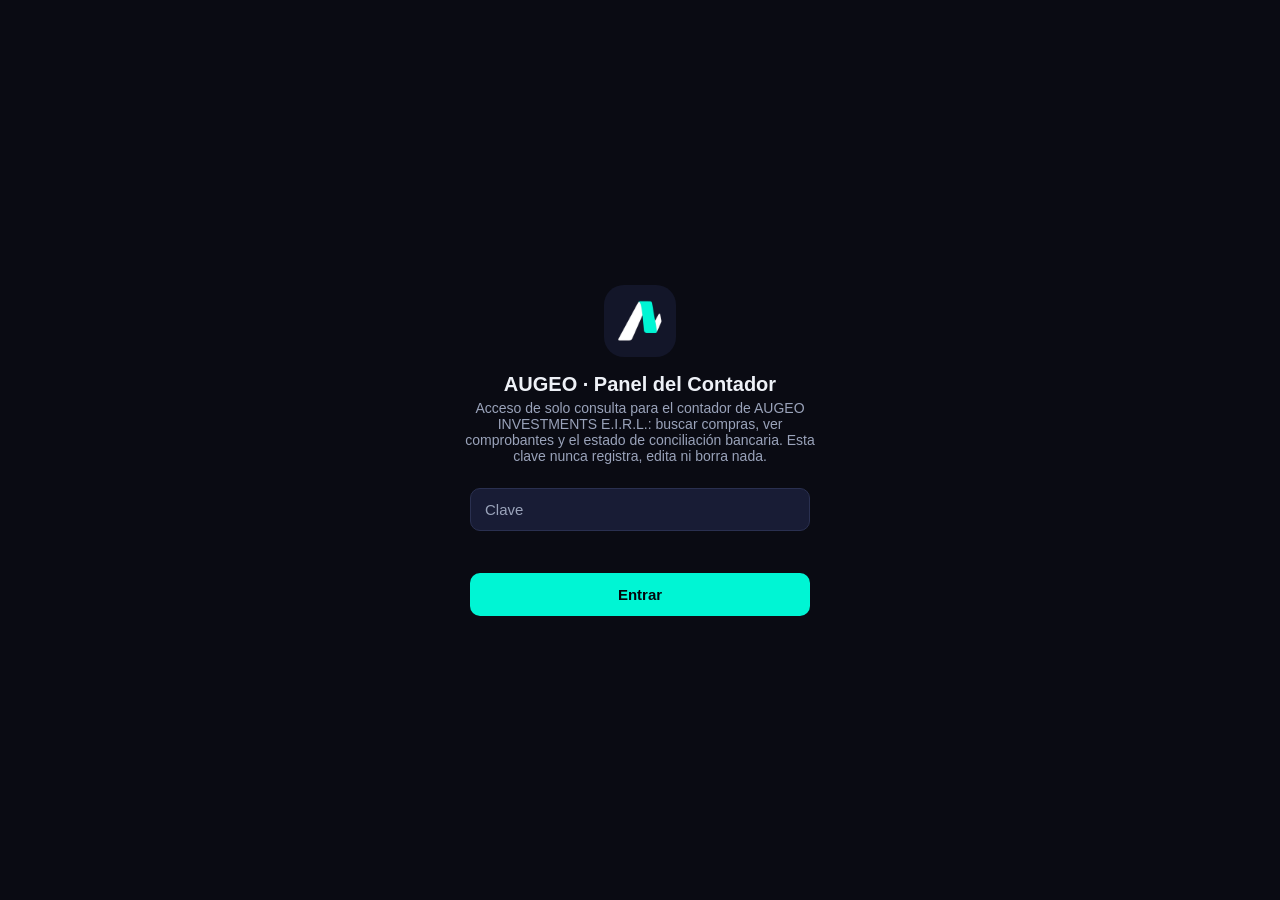
<file: contador.html>
<!doctype html>
<html lang="es">
<head>
<meta charset="utf-8">
<meta name="viewport" content="width=device-width, initial-scale=1, viewport-fit=cover">
<title>Consulta Contador - AUGEO</title>
<meta name="theme-color" content="#131629">
<link rel="icon" href="icons/favicon.png">
<link rel="apple-touch-icon" href="icons/icon-192.png">
<link rel="stylesheet" href="contador.css?v=3">
</head>
<body class="pagina-contador">

<section id="pantalla-clave">
  <img class="logo" src="icons/icon-192.png" alt="">
  <h1>AUGEO · Panel del Contador</h1>
  <p>Acceso de solo consulta para el contador de AUGEO INVESTMENTS E.I.R.L.: buscar compras, ver comprobantes
     y el estado de conciliación bancaria. Esta clave nunca registra, edita ni borra nada.</p>
  <form id="form-clave">
    <input class="campo" type="password" id="input-clave" placeholder="Clave" autocomplete="off" required>
    <div class="error-texto" id="error-clave"></div>
    <button class="boton-primario" type="submit" id="boton-entrar">Entrar</button>
  </form>
</section>

<div id="app" class="oculto">
  <header class="app-bar">
    <div class="marca">
      <img class="isotipo" src="icons/icon-192.png" alt="">
      <div>
        <h1>AUGEO · Panel del Contador</h1>
        <p>Buscar un gasto, ver su sustento y el estado de conciliación por mes.</p>
      </div>
    </div>
    <div class="app-bar-acciones">
      <button id="boton-salir">Cerrar sesión</button>
    </div>
  </header>

  <main>
    <div class="tabs-panel" id="panel-tabs">
      <button type="button" class="tab-panel-btn activo" data-vista="compras">Compras</button>
      <button type="button" class="tab-panel-btn" data-vista="movimientos">Movimientos (EECC)</button>
    </div>

    <div class="kpis-panel">
      <div class="kpi-panel">
        <div class="kpi-panel-etiqueta">Gasto del mes</div>
        <div class="kpi-panel-valor" id="panel-kpi-gasto">—</div>
      </div>
      <div class="kpi-panel">
        <div class="kpi-panel-etiqueta">Por devolver</div>
        <div class="kpi-panel-valor" id="panel-kpi-devolver">—</div>
      </div>
      <div class="kpi-panel" id="panel-kpi-sinfactura-caja">
        <div class="kpi-panel-etiqueta">Movimientos sin factura</div>
        <div class="kpi-panel-valor" id="panel-kpi-sinfactura">—</div>
      </div>
      <div class="kpi-panel" id="panel-kpi-sinmovimiento-caja">
        <div class="kpi-panel-etiqueta">Facturas sin movimiento</div>
        <div class="kpi-panel-valor" id="panel-kpi-sinmovimiento">—</div>
      </div>
    </div>

    <div class="tarjeta">
      <h2>Conciliación por mes</h2>
      <div class="meses-panel" id="panel-meses">Cargando…</div>
    </div>

    <div class="campo-grupo">
      <input class="campo" type="text" id="panel-buscar" placeholder="Buscar por proveedor, N° de comprobante o concepto…">
    </div>

    <div class="tarjeta">
      <h2 id="panel-desglose-titulo">Gasto por categoría</h2>
      <div id="panel-desglose"></div>
    </div>

    <div class="tarjeta">
      <div class="tabla-header-fila">
        <h2 style="margin:0" id="panel-lista-titulo">Compras</h2>
        <span class="compra-meta" id="panel-contexto"></span>
      </div>
      <div id="panel-lista"><div class="vacio">Cargando…</div></div>
    </div>
  </main>

  <div class="detalle-fondo" id="panel-detalle-fondo">
    <div id="panel-detalle">
      <div class="detalle-cabecera">
        <h2 style="margin:0">Detalle</h2>
        <button type="button" id="panel-detalle-cerrar">✕</button>
      </div>
      <div class="detalle-grid" id="panel-detalle-campos"></div>
      <div class="voucher-caja oculto" id="panel-voucher-caja">
        <div class="voucher-icono">
          <svg width="18" height="18" viewBox="0 0 24 24" fill="none" stroke="currentColor" stroke-width="2"><path d="M14 2H6a2 2 0 00-2 2v16a2 2 0 002 2h12a2 2 0 002-2V8z"/><path d="M14 2v6h6"/></svg>
        </div>
        <div class="voucher-texto">
          <div class="nombre" id="panel-voucher-nombre">—</div>
          <div class="hint">Sustento guardado en Drive</div>
        </div>
        <a class="voucher-boton" id="panel-voucher-link" href="#" target="_blank" rel="noopener">Ver comprobante</a>
      </div>
    </div>
  </div>
</div>

<div id="toast" class="toast oculto"></div>

<script src="contador.js?v=3"></script>
</body>
</html>
</file>
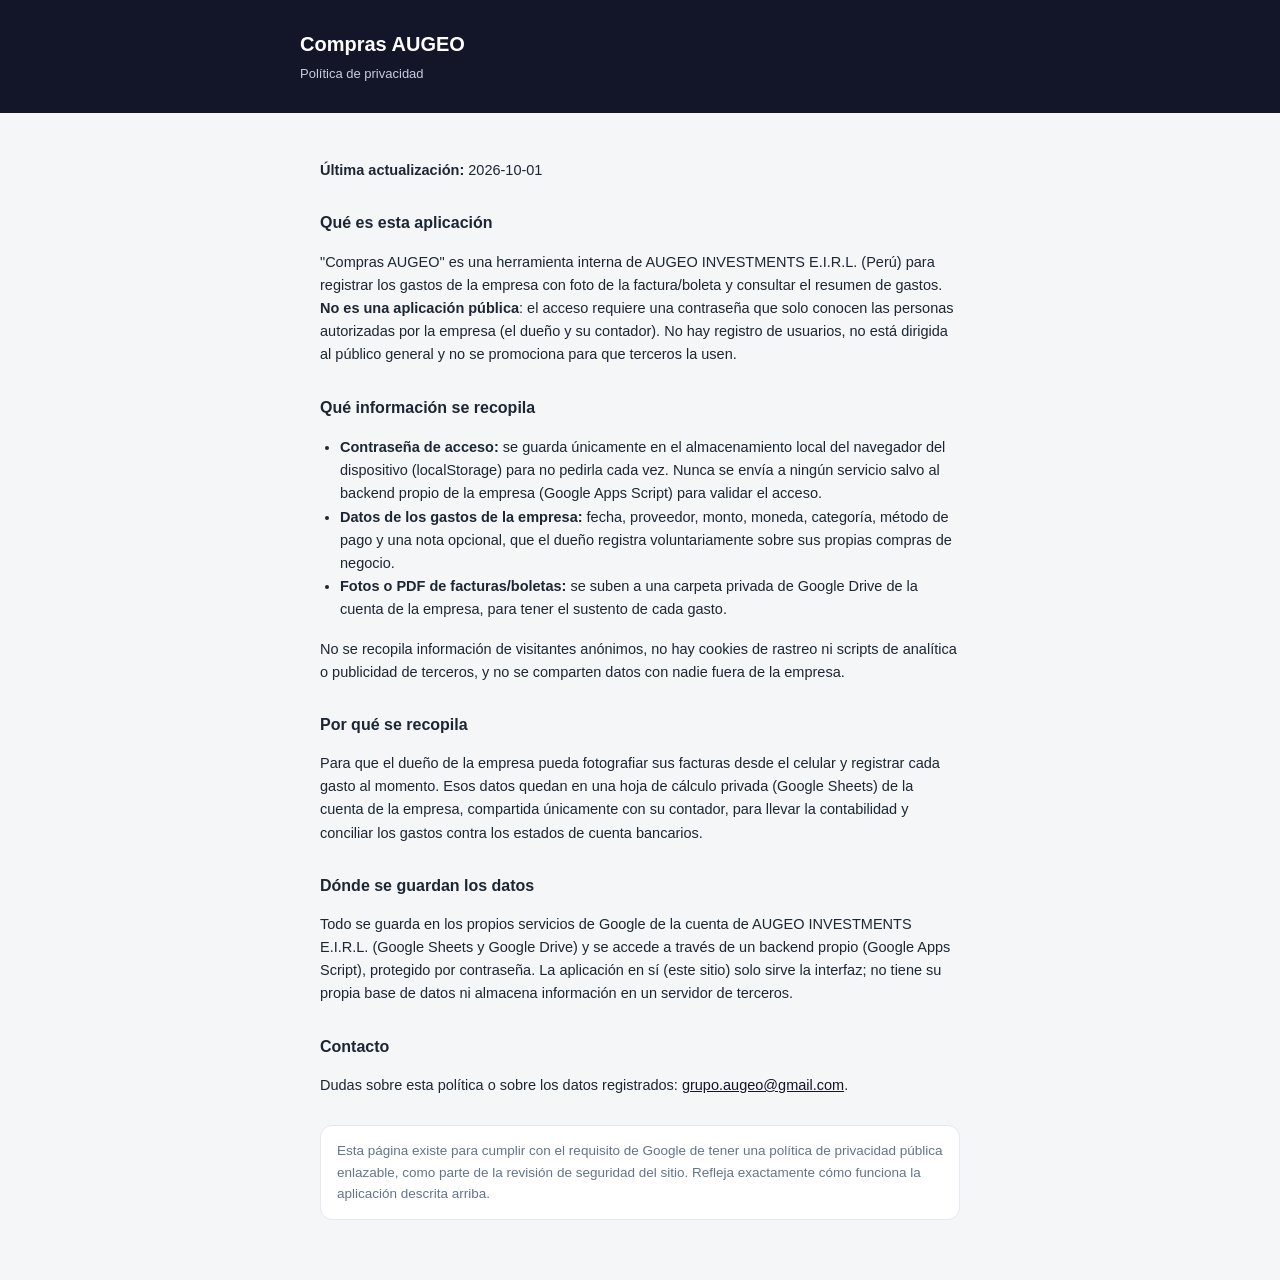
<file: privacy.html>
<!doctype html>
<html lang="es">
<head>
<meta charset="utf-8">
<meta name="viewport" content="width=device-width, initial-scale=1">
<title>Política de privacidad — Compras AUGEO</title>
<meta name="theme-color" content="#131629">
<link rel="icon" href="icons/favicon.png">
<style>
  :root { --azul: #131629; --cian: #00f5d4; --fondo: #f4f6f8; --texto: #1c2733; --texto-suave: #64748b; --borde: #e2e8f0; }
  * { box-sizing: border-box; }
  body {
    margin: 0; background: var(--fondo); color: var(--texto);
    font-family: -apple-system, BlinkMacSystemFont, "Segoe UI", Roboto, sans-serif;
    line-height: 1.6;
  }
  main { max-width: 680px; margin: 0 auto; padding: 32px 20px 60px; }
  header { background: var(--azul); color: #fff; padding: 28px 20px; }
  header .envoltura { max-width: 680px; margin: 0 auto; }
  header h1 { font-size: 20px; margin: 0 0 4px; }
  header p { margin: 0; color: #c7cbe0; font-size: 13px; }
  h2 { font-size: 16px; margin: 28px 0 8px; }
  p, li { font-size: 14.5px; color: var(--texto); }
  ul { padding-left: 20px; }
  .nota { background: #fff; border: 1px solid var(--borde); border-radius: 12px; padding: 14px 16px; font-size: 13.5px; color: var(--texto-suave); margin-top: 28px; }
  a { color: var(--azul); }
</style>
</head>
<body>

<header>
  <div class="envoltura">
    <h1>Compras AUGEO</h1>
    <p>Política de privacidad</p>
  </div>
</header>

<main>
  <p><strong>Última actualización:</strong> 2026-10-01</p>

  <h2>Qué es esta aplicación</h2>
  <p>
    "Compras AUGEO" es una herramienta interna de AUGEO INVESTMENTS E.I.R.L. (Perú) para registrar los gastos de la
    empresa con foto de la factura/boleta y consultar el resumen de gastos. <strong>No es una aplicación pública</strong>:
    el acceso requiere una contraseña que solo conocen las personas autorizadas por la empresa (el dueño y su contador).
    No hay registro de usuarios, no está dirigida al público general y no se promociona para que terceros la usen.
  </p>

  <h2>Qué información se recopila</h2>
  <ul>
    <li><strong>Contraseña de acceso:</strong> se guarda únicamente en el almacenamiento local del navegador del
      dispositivo (localStorage) para no pedirla cada vez. Nunca se envía a ningún servicio salvo al backend propio
      de la empresa (Google Apps Script) para validar el acceso.</li>
    <li><strong>Datos de los gastos de la empresa:</strong> fecha, proveedor, monto, moneda, categoría, método de
      pago y una nota opcional, que el dueño registra voluntariamente sobre sus propias compras de negocio.</li>
    <li><strong>Fotos o PDF de facturas/boletas:</strong> se suben a una carpeta privada de Google Drive de la
      cuenta de la empresa, para tener el sustento de cada gasto.</li>
  </ul>
  <p>No se recopila información de visitantes anónimos, no hay cookies de rastreo ni scripts de analítica o
    publicidad de terceros, y no se comparten datos con nadie fuera de la empresa.</p>

  <h2>Por qué se recopila</h2>
  <p>
    Para que el dueño de la empresa pueda fotografiar sus facturas desde el celular y registrar cada gasto al
    momento. Esos datos quedan en una hoja de cálculo privada (Google Sheets) de la cuenta de la empresa, compartida
    únicamente con su contador, para llevar la contabilidad y conciliar los gastos contra los estados de cuenta
    bancarios.
  </p>

  <h2>Dónde se guardan los datos</h2>
  <p>
    Todo se guarda en los propios servicios de Google de la cuenta de AUGEO INVESTMENTS E.I.R.L. (Google Sheets y
    Google Drive) y se accede a través de un backend propio (Google Apps Script), protegido por contraseña. La
    aplicación en sí (este sitio) solo sirve la interfaz; no tiene su propia base de datos ni almacena información
    en un servidor de terceros.
  </p>

  <h2>Contacto</h2>
  <p>
    Dudas sobre esta política o sobre los datos registrados: <a href="mailto:grupo.augeo@gmail.com">grupo.augeo@gmail.com</a>.
  </p>

  <div class="nota">
    Esta página existe para cumplir con el requisito de Google de tener una política de privacidad pública enlazable,
    como parte de la revisión de seguridad del sitio. Refleja exactamente cómo funciona la aplicación descrita arriba.
  </div>
</main>

</body>
</html>
</file>
<file: contador.css>
/* Estilo propio de contador.html (oscuro, de marca) — independiente de styles.css, que es el de la app movil. */
:root {
  --bg: #0a0b13;
  --surface: #131629;
  --surface-2: #181c35;
  --text: #eef1f7;
  --text-soft: #9aa3ba;
  --border: #2a3050;
  --accent: #00f5d4;
  --accent-bg: #0f2e2c;
  --ok: #4fd383;
  --ok-bg: #12301f;
  --warn: #f0b33d;
  --warn-bg: #352a0e;
  --danger: #f0776a;
  --danger-bg: #3a1714;
  --row-hover: #181c35;
  --radio: 14px;
}

* { box-sizing: border-box; }

html, body {
  margin: 0; padding: 0; background: var(--bg); color: var(--text);
  font-family: -apple-system, BlinkMacSystemFont, "Segoe UI", Roboto, sans-serif;
}

.oculto { display: none !important; }

button { font-family: inherit; cursor: pointer; }

/* ---------- pantalla de clave ---------- */
#pantalla-clave {
  min-height: 100vh; display: flex; flex-direction: column; align-items: center; justify-content: center;
  padding: 24px; text-align: center;
}
#pantalla-clave .logo { width: 72px; height: 72px; border-radius: 20px; margin-bottom: 16px; }
#pantalla-clave h1 { font-size: 20px; margin: 0 0 4px; }
#pantalla-clave p { color: var(--text-soft); font-size: 14px; margin: 0 0 24px; max-width: 46ch; }
#form-clave { width: 100%; max-width: 340px; display: flex; flex-direction: column; gap: 12px; }
.error-texto { color: var(--danger); font-size: 13px; min-height: 18px; }

/* ---------- controles compartidos ---------- */
.campo {
  width: 100%; padding: 12px 14px; border-radius: 10px; border: 1px solid var(--border);
  font-size: 15px; background: var(--surface-2); color: var(--text);
}
.campo::placeholder { color: var(--text-soft); }
.boton-primario {
  background: var(--accent); color: #05060c; border: none; padding: 13px 16px; border-radius: 10px;
  font-size: 15px; font-weight: 700;
}
.boton-primario:active { background: #00d8b9; }
.boton-primario:disabled { opacity: .5; }
.boton-secundario {
  background: transparent; color: var(--text); border: 1px solid var(--border); padding: 9px 14px;
  border-radius: 10px; font-size: 13.5px; font-weight: 600;
}
.boton-secundario:active, .boton-secundario:hover { border-color: var(--accent); color: var(--accent); }

/* ---------- cabecera de marca ---------- */
.app-bar {
  position: sticky; top: 0; z-index: 5; background: var(--surface); border-bottom: 1px solid var(--border);
  padding: 16px 20px; display: flex; align-items: center; justify-content: space-between; gap: 14px; flex-wrap: wrap;
}
.app-bar .marca { display: flex; align-items: center; gap: 12px; min-width: 0; }
.app-bar .isotipo { width: 38px; height: 38px; border-radius: 10px; flex-shrink: 0; }
.app-bar h1 { font-size: 16px; margin: 0; font-weight: 700; color: #fff; }
.app-bar p { margin: 2px 0 0; font-size: 12px; color: #9aa3ba; }
.app-bar-acciones button {
  background: rgba(0,245,212,.1); color: var(--accent); border: 1px solid rgba(0,245,212,.35);
  border-radius: 20px; padding: 7px 14px; font-size: 12.5px; font-weight: 600; white-space: nowrap;
}

main { padding: 16px; max-width: 540px; margin: 0 auto; }

/* ---------- pestanas ---------- */
.tabs-panel { display: flex; gap: 6px; background: var(--surface); border: 1px solid var(--border); border-radius: 12px; padding: 4px; margin-bottom: 14px; }
.tab-panel-btn {
  flex: 1; border: none; background: transparent; color: var(--text-soft); font: inherit; font-size: 13px; font-weight: 600;
  padding: 9px 10px; border-radius: 9px;
}
.tab-panel-btn.activo { background: var(--accent); color: #05060c; }

/* ---------- KPIs ---------- */
.kpis-panel { display: grid; grid-template-columns: 1fr 1fr; gap: 10px; margin-bottom: 14px; }
.kpi-panel { background: var(--surface); border: 1px solid var(--border); border-radius: var(--radio); padding: 14px 16px; }
.kpi-panel-etiqueta { font-size: 11px; text-transform: uppercase; letter-spacing: .05em; color: var(--text-soft); font-weight: 600; }
.kpi-panel-valor { font-size: 19px; font-weight: 700; margin-top: 6px; color: var(--text); }
.kpi-panel.ok .kpi-panel-valor { color: var(--ok); }
.kpi-panel.warn .kpi-panel-valor { color: var(--warn); }

/* ---------- tarjetas / secciones ---------- */
.tarjeta { background: var(--surface); border: 1px solid var(--border); border-radius: var(--radio); padding: 16px; margin-bottom: 14px; }
.tarjeta h2 { font-size: 12px; text-transform: uppercase; letter-spacing: .05em; color: var(--text-soft); margin: 0 0 12px; font-weight: 600; }

.campo-grupo { margin-bottom: 14px; }

/* ---------- conciliacion por mes ---------- */
.meses-panel { display: flex; gap: 8px; overflow-x: auto; padding-bottom: 2px; }
.mes-panel-pill {
  flex-shrink: 0; border: 1px solid var(--border); background: var(--surface-2); border-radius: 10px;
  padding: 9px 13px; text-align: left; font: inherit; color: inherit; min-width: 118px;
}
.mes-panel-pill.activo { outline: 2px solid var(--accent); outline-offset: -1px; }
.mes-panel-pill .mp-nombre { font-weight: 600; font-size: 12.5px; display: block; color: var(--text); }
.mes-panel-pill .mp-estado { font-size: 11px; font-weight: 600; display: inline-flex; align-items: center; gap: 4px; margin-top: 4px; }
.mes-panel-pill .mp-estado.ok { color: var(--ok); }
.mes-panel-pill .mp-estado.pendiente { color: var(--warn); }

/* ---------- desglose por categoria/cuenta ---------- */
.desglose-fila { display: grid; grid-template-columns: 96px 1fr 92px; align-items: center; gap: 8px; font-size: 12.5px; padding: 5px 0; }
.desglose-fila .df-nombre { color: var(--text-soft); white-space: nowrap; overflow: hidden; text-overflow: ellipsis; }
.desglose-barra-pista { background: var(--surface-2); border-radius: 6px; height: 7px; overflow: hidden; }
.desglose-barra { height: 100%; background: var(--accent); }
.desglose-fila .df-monto { text-align: right; color: var(--text-soft); white-space: nowrap; }

/* ---------- lista de compras / movimientos ---------- */
.tabla-header-fila { display: flex; align-items: baseline; justify-content: space-between; gap: 10px; flex-wrap: wrap; margin-bottom: 4px; }
.compra-meta { font-size: 12px; color: var(--text-soft); }

.compra-item, .movimiento-item {
  display: flex; justify-content: space-between; align-items: center; padding: 11px 0; border-top: 1px solid var(--border);
  gap: 10px; cursor: pointer;
}
.compra-item:first-child, .movimiento-item:first-child { border-top: none; }
.compra-item:active, .movimiento-item:active { background: var(--row-hover); }
.compra-info { min-width: 0; }
.compra-proveedor, .mi-desc { font-weight: 600; font-size: 14px; color: var(--text); white-space: nowrap; overflow: hidden; text-overflow: ellipsis; }
.compra-monto, .mi-monto { font-weight: 700; font-size: 14px; white-space: nowrap; color: var(--text); }

.pill { display: inline-block; font-size: 10.5px; font-weight: 600; padding: 3px 9px; border-radius: 20px; background: var(--surface-2); color: var(--text-soft); margin-left: 4px; }
.pill.ok { background: var(--ok-bg); color: var(--ok); }
.pill.pendiente { background: var(--warn-bg); color: var(--warn); }

.vacio { color: var(--text-soft); font-size: 14px; text-align: center; padding: 24px 0; }

/* ---------- detalle (ventana flotante) ---------- */
.detalle-fondo {
  display: none; position: fixed; inset: 0; background: rgba(5,6,12,.65); z-index: 30;
  align-items: flex-end; justify-content: center;
}
.detalle-fondo.visible { display: flex; }
#panel-detalle {
  background: var(--surface); border: 1px solid var(--border); border-radius: var(--radio) var(--radio) 0 0;
  padding: 18px 16px 24px; width: 100%; max-width: 560px; max-height: 85vh; overflow-y: auto;
}
.detalle-cabecera { display: flex; align-items: center; justify-content: space-between; margin-bottom: 4px; }
.detalle-cabecera h2 { font-size: 13px; text-transform: uppercase; letter-spacing: .05em; color: var(--text-soft); }
.detalle-cabecera button { background: var(--surface-2); border: none; color: var(--text-soft); width: 30px; height: 30px; border-radius: 50%; font-size: 15px; }

.detalle-grid { display: grid; grid-template-columns: repeat(3, 1fr); gap: 14px 18px; margin-top: 4px; }
@media (max-width: 560px) { .detalle-grid { grid-template-columns: repeat(2, 1fr); } }
.campo-detalle .etiqueta { font-size: 11px; color: var(--text-soft); text-transform: uppercase; letter-spacing: .04em; font-weight: 600; margin-bottom: 3px; }
.campo-detalle .val { font-size: 13.5px; color: var(--text); }
.campo-detalle.ancho { grid-column: 1 / -1; }

.voucher-caja {
  margin-top: 16px; border: 1px dashed var(--border); border-radius: 12px; padding: 14px;
  display: flex; align-items: center; gap: 12px; background: var(--surface-2);
}
.voucher-icono {
  width: 38px; height: 46px; border-radius: 6px; background: var(--surface); border: 1px solid var(--border);
  display: flex; align-items: center; justify-content: center; flex-shrink: 0; color: var(--text-soft);
}
.voucher-texto { min-width: 0; flex: 1; }
.voucher-texto .nombre { font-size: 13px; font-weight: 600; color: var(--text); overflow: hidden; text-overflow: ellipsis; white-space: nowrap; }
.voucher-texto .hint { font-size: 11.5px; color: var(--text-soft); margin-top: 2px; }
.voucher-boton {
  border: 1px solid var(--border); background: var(--surface); color: var(--text); font: inherit; font-size: 12.5px;
  font-weight: 600; padding: 8px 12px; border-radius: 9px; cursor: pointer; white-space: nowrap; text-decoration: none;
}
.voucher-boton:hover, .voucher-boton:active { border-color: var(--accent); color: var(--accent); }

/* ---------- toast ---------- */
.toast {
  position: fixed; left: 50%; bottom: 24px; transform: translateX(-50%); background: var(--surface-2); color: var(--text);
  border: 1px solid var(--border); padding: 12px 18px; border-radius: 10px; font-size: 14px; z-index: 40;
  max-width: 90vw; text-align: center;
}

/* ---------- pantallas anchas (computadora) ---------- */
@media (min-width: 860px) {
  main { max-width: 1000px; }
  .kpis-panel { grid-template-columns: repeat(4, 1fr); }
  .detalle-fondo { align-items: center; padding: 20px; }
  #panel-detalle { border-radius: var(--radio); max-height: 80vh; }
}
</file>
